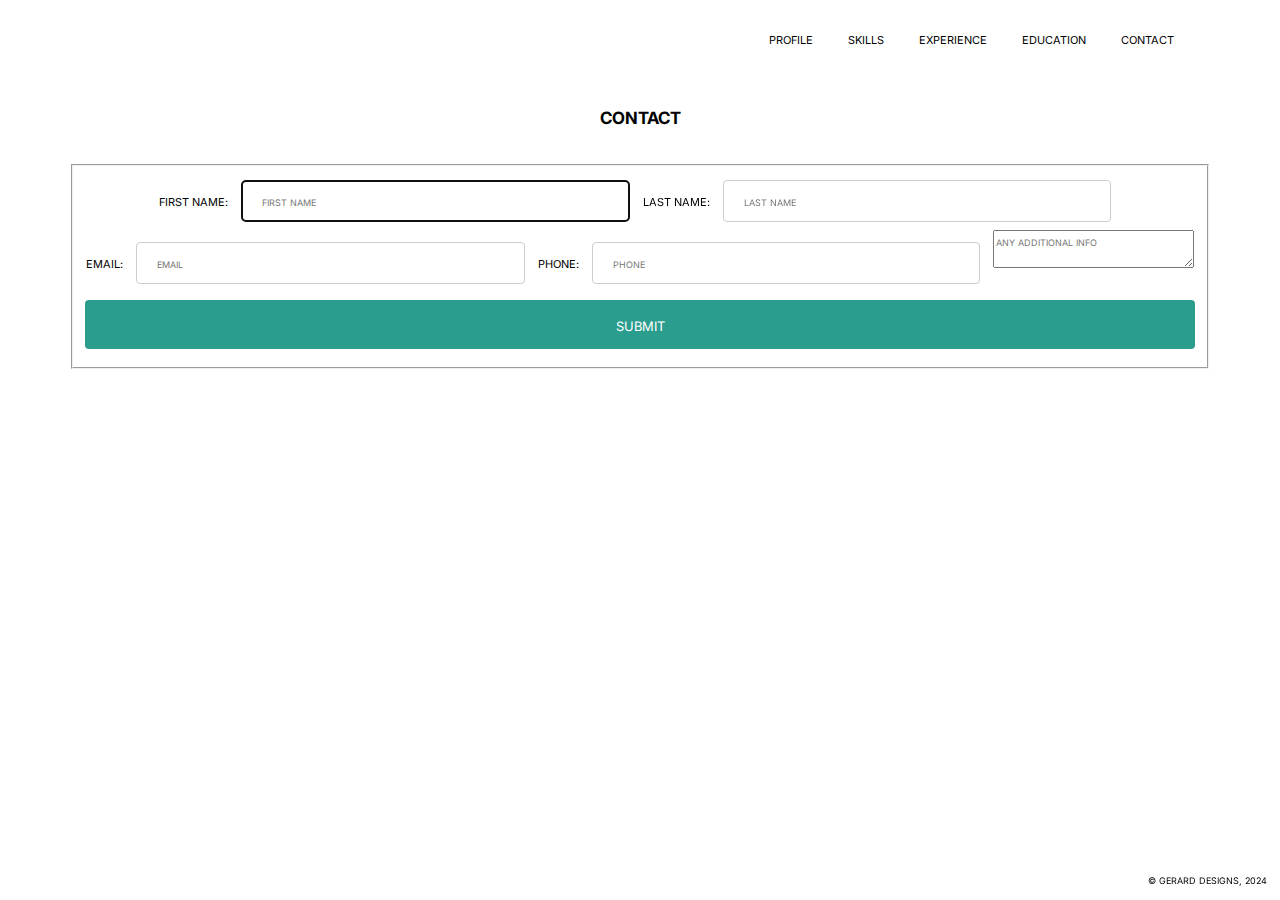
<file: contact.html>
<!DOCTYPE html>
<html lang="en">

<head>
    <!--
        Author: Caitlin Gerard
        Date: 07/24/2024
        Assignment Name: Online Profile
        Filename: contact.html
         -->
    <meta charset="UTF-8">
    <meta name="viewport" content="width=device-width, initial-scale=1.0">
    <meta name="keywords" content="graphic design, non-profit, springfield mo, sgf mo, sgf, mo" />
    <title>Caitlin Gerard | Contact</title>
    <link href="style.css" rel="stylesheet" />
</head>

<body>
    <header>
        <div class="topnav">
            <div class="topnav-right">
                <a href="index.html">Profile</a>
                <a href="skills.html">Skills</a>
                <a href="experience.html">Experience</a>
                <a href="education.html">Education</a>
                <a class="active" href="contact.html">Contact</a>
            </div>
        </div>
    </header>
    <div class="contact">
        <h2>Contact</h2>
        <div class="container">
            <form method="get" action="thankyou.html">
                <fieldset id="contact">
                    <label for="fname">
                        First Name:
                        <input autofocus type="text" name="fname" id="fname" required placeholder="First Name" />
                    </label>
                    <label for="lname">
                        Last Name:
                        <input type="text" name="lname" id="lname" required placeholder="Last Name" />
                    </label>
                    <br>
                    <label for="email">
                        Email:
                        <input type="email" name="email" id="email" required placeholder="Email" />
                    </label>
                    <label for="tel">
                        Phone:
                        <input type="tel" name="tel" id="tel" required placeholder="Phone" />
                    </label>
                    <textarea name="info" placeholder="Any Additional Info"></textarea>
                    <input class="submit" type="submit" value="Submit" />
                </fieldset>
            </form>
        </div>
    </div>
    <footer>
        <p>&copy; Gerard Designs, 2024</p>
    </footer>
</body>

</html>
</file>
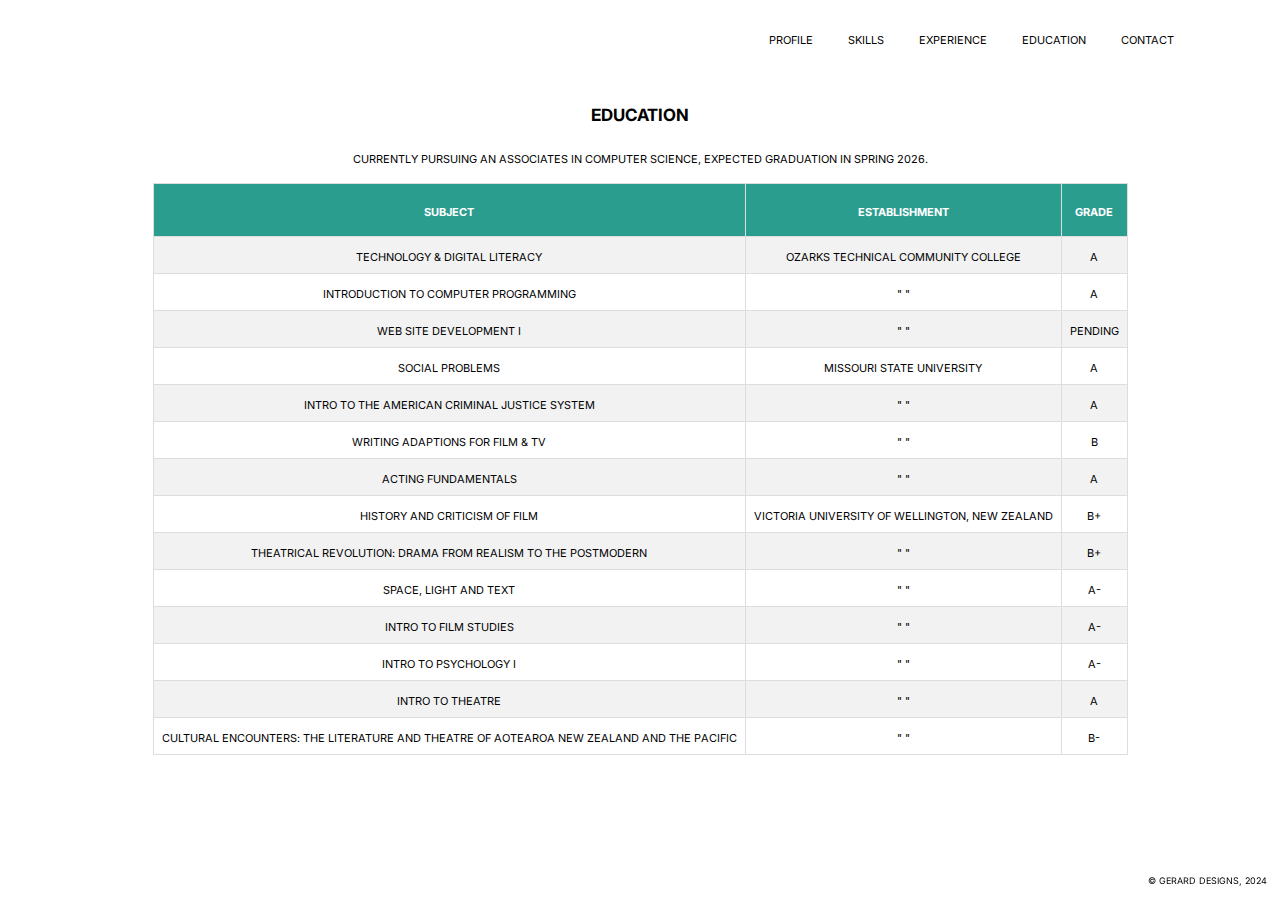
<file: education.html>
<!DOCTYPE html>
<html lang="en">

<head>
    <!--
        Author: Caitlin Gerard
        Date: 07/24/2024
        Assignment Name: Online Profile
        Filename: education.html
         -->
    <meta charset="UTF-8">
    <meta name="viewport" content="width=device-width, initial-scale=1.0">
    <meta name="keywords" content="graphic design, non-profit, springfield mo, sgf mo, sgf, mo" />
    <title>Caitlin Gerard | Education</title>
    <link href="style.css" rel="stylesheet" />
</head>

<body>
    <header>
        <div class="topnav">
            <div class="topnav-right">
                <a href="index.html">Profile</a>
                <a href="skills.html">Skills</a>
                <a href="experience.html">Experience</a>
                <a class="active" href="education.html">Education</a>
                <a href="contact.html">Contact</a>
            </div>
        </div>
    </header>
    <div class="education">
        <h2>Education</h2>
        <p>Currently pursuing an associates in Computer Science, expected graduation in Spring 2026.</p>
        <table id="eduTab">
            <tr>
                <th>Subject</th>
                <th>Establishment</th>
                <th>Grade</th>
            </tr>
            <tr>
                <td>Technology & Digital Literacy </td>
                <td>Ozarks Technical Community College</td>
                <td>A</td>
            </tr>
            <tr>
                <td>Introduction to Computer Programming </td>
                <td>" "</td>
                <td>A</td>
            </tr>
            <tr>
                <td>Web Site Development I </td>
                <td>" "</td>
                <td>Pending</td>
            </tr>
            <tr>
                <td>Social Problems</td>
                <td>Missouri State University</td>
                <td>A</td>
            </tr>
            <tr>
                <td>Intro to the American Criminal Justice System</td>
                <td>" "</td>
                <td>A</td>
            </tr>
            <tr>
                <td>Writing Adaptions for Film & TV</td>
                <td>" "</td>
                <td>B</td>
            </tr>
            <tr>
                <td>Acting Fundamentals</td>
                <td>" "</td>
                <td>A</td>
            </tr>
            <tr>
                <td>History and Criticism of Film</td>
                <td>Victoria University of Wellington, New Zealand</td>
                <td>B+</td>
            </tr>
            <tr>
                <td>Theatrical Revolution: Drama from Realism to the Postmodern</td>
                <td>" "</td>
                <td>B+</td>
            </tr>
            <tr>
                <td>Space, Light and Text</td>
                <td>" "</td>
                <td>A-</td>
            </tr>
            <tr>
                <td>Intro to Film Studies</td>
                <td>" "</td>
                <td>A-</td>
            </tr>
            <tr>
                <td>Intro to Psychology I</td>
                <td>" "</td>
                <td>A-</td>
            </tr>
            <tr>
                <td>Intro to Theatre</td>
                <td>" "</td>
                <td>A</td>
            </tr>
            <tr>
                <td>Cultural Encounters: The Literature and Theatre of Aotearoa New Zealand
                    and the Pacific</td>
                <td>" "</td>
                <td>B-</td>
            </tr>
        </table>
    </div>
    <footer>
        <p>&copy; Gerard Designs, 2024</p>
    </footer>
</body>

</html>
</file>
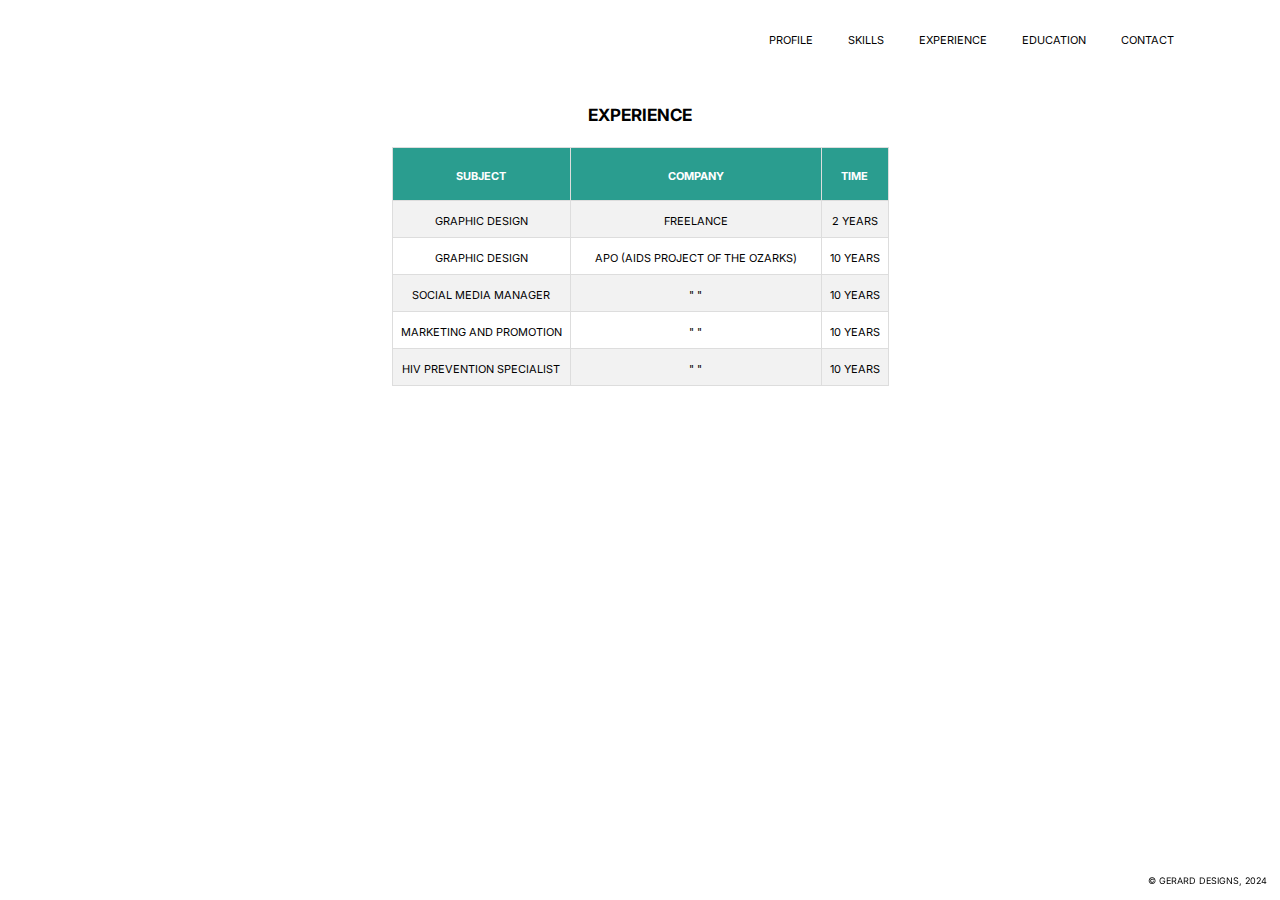
<file: experience.html>
<!DOCTYPE html>
<html lang="en">

<head>
    <!--
        Author: Caitlin Gerard
        Date: 07/24/2024
        Assignment Name: Online Profile
        Filename: experience.html
         -->
    <meta charset="UTF-8">
    <meta name="viewport" content="width=device-width, initial-scale=1.0">
    <meta name="keywords" content="graphic design, non-profit, springfield mo, sgf mo, sgf, mo" />
    <title>Caitlin Gerard | Experience</title>
    <link href="style.css" rel="stylesheet" />
</head>

<body>
    <header>
        <div class="topnav">
            <div class="topnav-right">
                <a href="index.html">Profile</a>
                <a href="skills.html">Skills</a>
                <a class="active" href="experience.html">Experience</a>
                <a href="education.html">Education</a>
                <a href="contact.html">Contact</a>
            </div>
        </div>
    </header>
    <div class="experience">
        <h2>Experience</h2>
        <table id="experTab">
            <tr>
                <th>Subject</th>
                <th>Company</th>
                <th>Time</th>
            </tr>
            <tr>
                <td>Graphic Design</td>
                <td>Freelance</td>
                <td>2 Years</td>
            </tr>
            <tr>
                <td>Graphic Design</td>
                <td><a href="https://apo-ozarks.org/" target="_blank"> APO &#40;AIDS Project of the Ozarks&#41;</a></td>
                <td>10 Years</td>
            </tr>
            <tr>
                <td>Social Media Manager</td>
                <td>" "</td>
                <td>10 Years</td>
            </tr>
            <tr>
                <td>Marketing and Promotion</td>
                <td>" "</td>
                <td>10 Years</td>
            </tr>
            <tr>
                <td>HIV Prevention Specialist</td>
                <td>" "</td>
                <td>10 Years</td>
            </tr>
        </table>
    </div>
    <footer>
        <p>&copy; Gerard Designs, 2024</p>
    </footer>
</body>

</html>
</file>
<file: style.css>
@charset "utf-8";
@import url('https://fonts.googleapis.com/css2?family=Inter:wght@100..900&family=Kiwi+Maru&display=swap');

/* 
        Author: Caitlin Gerard
        Date: 07/24/2024
        Assignment Name: Online Profile
        Filename: styles.css
*/
:root {
    --primary: black;
    --light1: #ddd;
    --teal: #2a9d8f;
}
* {
    font-family: "Inter", sans-serif;
    font-variant-caps: all-small-caps;
}

.topnav-right {
    float: right;
    margin-right: 5%;
}

.topnav-right a,
.topnav-right a:visited,
.experience a,
.experience a:visited {
    text-decoration: none;
    padding: 1em;
    color: var(--primary);
}

.topnav-right a:active,
.topnav-right a:hover {
    font-weight: bold;
    color: var(--teal);
}

.experience a:hover,
.experience a:active, .icon {
    color: var(--teal);
}

img {
    width: 85%;
    border-radius: 25px;
    box-shadow: 0 4px 8px 0 rgba(0, 0, 0, 0.2);
}

.profileTxt {
    float: right;
}

.grid-container {
    display: grid;
    grid-template-columns: 60% 40%;
    grid-template-areas: 'grid1' 'grid2';
    gap: 5%;
    width: 60%;
    padding-left: 20%;
    align-items: center;
    text-align: center;
    line-height: .6;
}

#experTab,
#eduTab,
#skillTab {
    border-collapse: collapse;
    margin-left: auto;
    margin-right: auto;
}

#experTab td,
#experTab th,
#eduTab td,
#eduTab th,
#skillTab td,
#skillTab th {
    border: 1px solid var(--light1);
    padding: 8px;
}

#experTab tr:nth-child(even),
#eduTab tr:nth-child(even),
#skillTab tr:nth-child(even) {
    background-color: #f2f2f2;
}

#experTab tr:hover,
#eduTab tr:hover,
#skillTab tr:hover {
    background-color: var(--light1);
}

#experTab th,
#eduTab th,
#skillTab th {
    padding-top: 1em;
    padding-bottom: 1em;
    text-align: center;
    background-color: var(--teal);
    color: white;
}

.experience,
.education,
.skills,
.contact {
    padding: 4%;
    text-align: center;
}

.contact {
    line-height: 1.5;
}

input[type=text],
input[type=email],
input[type=tel],
select {
    width: 35%;
    padding: 12px 20px;
    margin: 8px 10px;
    display: inline-block;
    border: 1px solid #ccc;
    border-radius: 4px;
    box-sizing: border-box;
}

input[type=submit] {
    width: 100%;
    background-color: var(--teal);
    font-size: large;
    color: white;
    padding: 14px 20px;
    margin: 8px 0;
    border: none;
    border-radius: 4px;
    cursor: pointer;
}

input[type=submit]:hover {
    background-color: var(--teal);
}

div {
    border-radius: 5px;
    padding: 10px;
}

footer {
    position: fixed;
    font-size: small;
    left: -1em;
    bottom: 0;
    width: 100%;
    color: var(--primary);
    text-align: right;
}

@media screen and (max-width: 4px) {
    .topnav-right {
        font-size: .9em;
    }
}

@media screen and (max-width: 568px) {

    .topnav-right a,
    .topnav-right a:visited,
    .experience a,
    .experience a:visited {
        padding: .5em;
    }
}

@media screen and (max-width: 850px) {
    .grid-container {
        padding-left: 1%;
        width: 100%;
        grid-template-columns: 50% 50%;
        gap: 1%;
        line-height: 1;
    }

    input[type=text],
    input[type=email],
    input[type=tel],
    select {
        width: 30%;
    }
}

@media screen and (max-width: 1065px) {
    .grid-container {
        padding-left: 4%;
    }
}

@media screen and (max-width: 1065px) {
    .grid-container {
        padding-left: 6%;
        width: 100%;
        grid-template-columns: 60% 50%;
        gap: 2%;
    }

    .img {
        width: 100%;
    }
}

@media screen and (max-width: 1152px) {
    .grid-container {
        padding-left: 15%;
    }

    .img {
        width: 90%;
    }
}

@media screen and (max-width: 1220px) {
    .grid-container {
        width: 65%;
        padding-left: 18%;
    }
}
</file>
